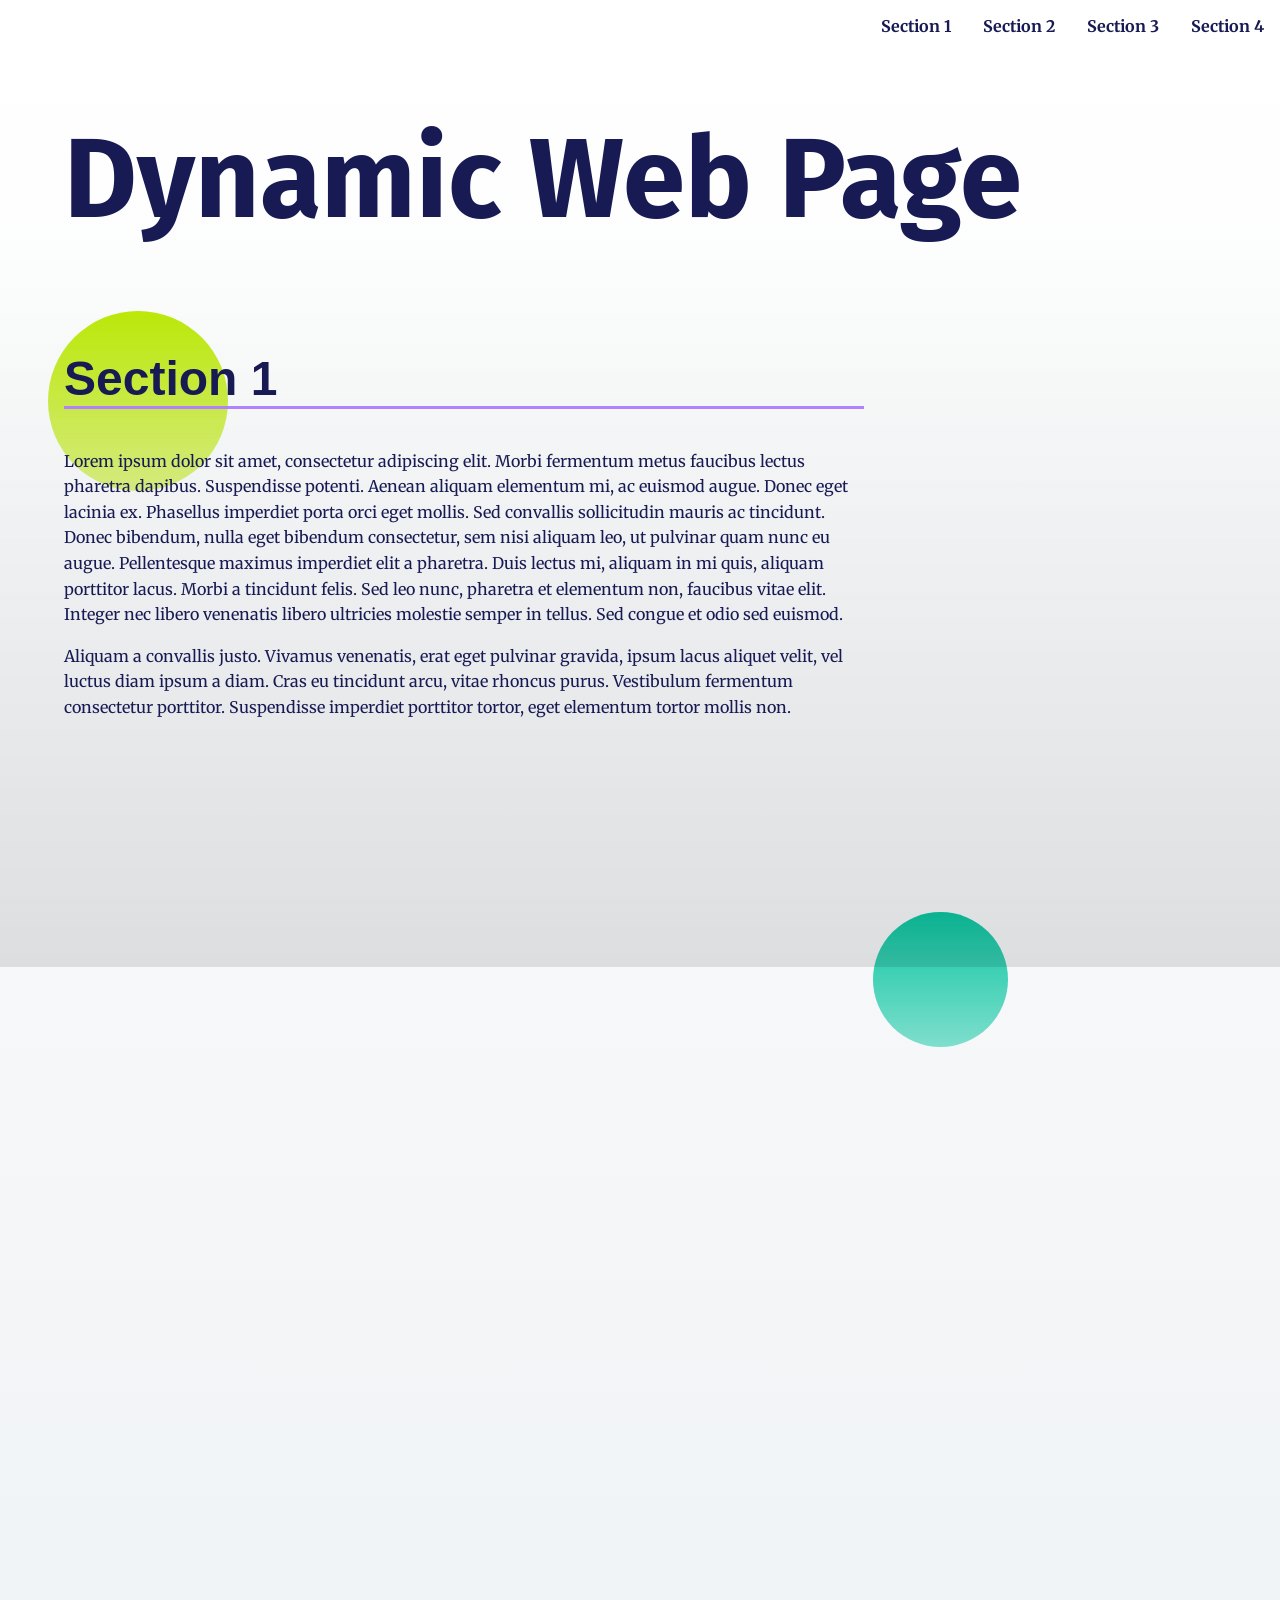
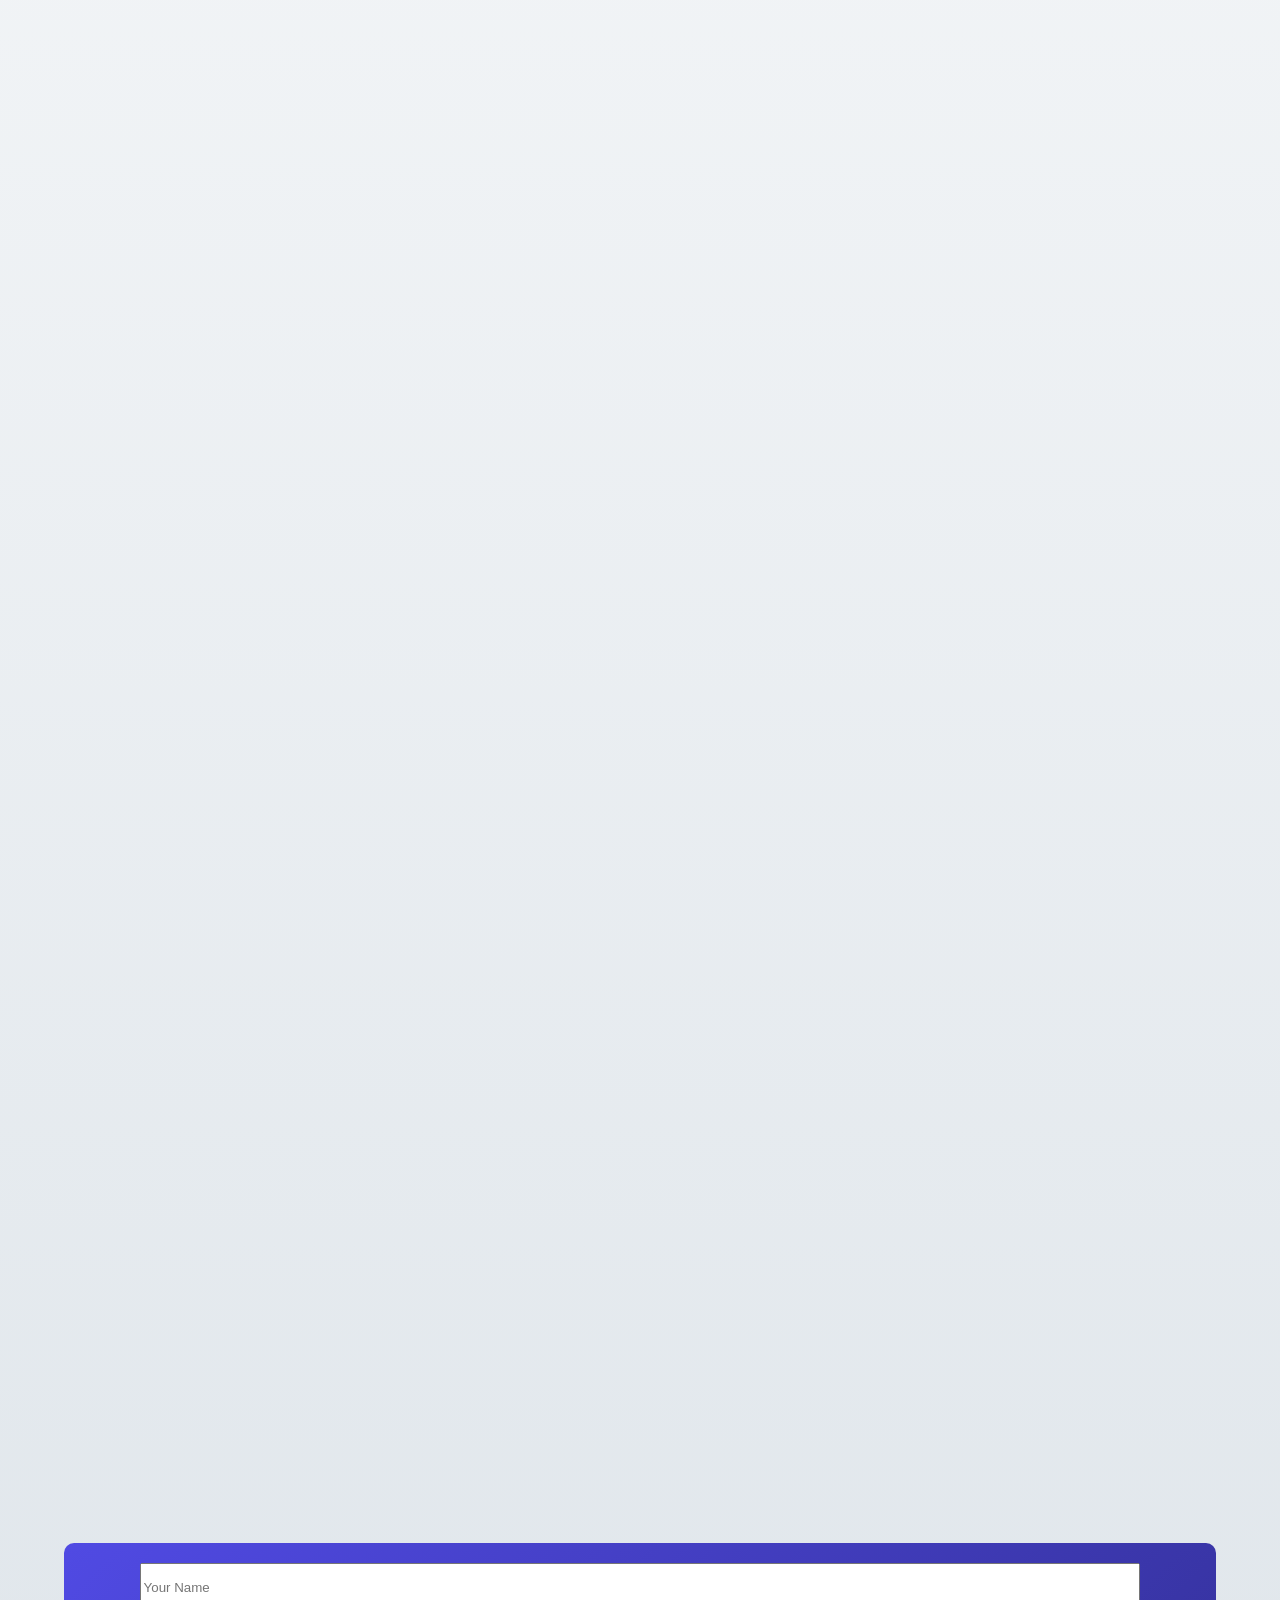
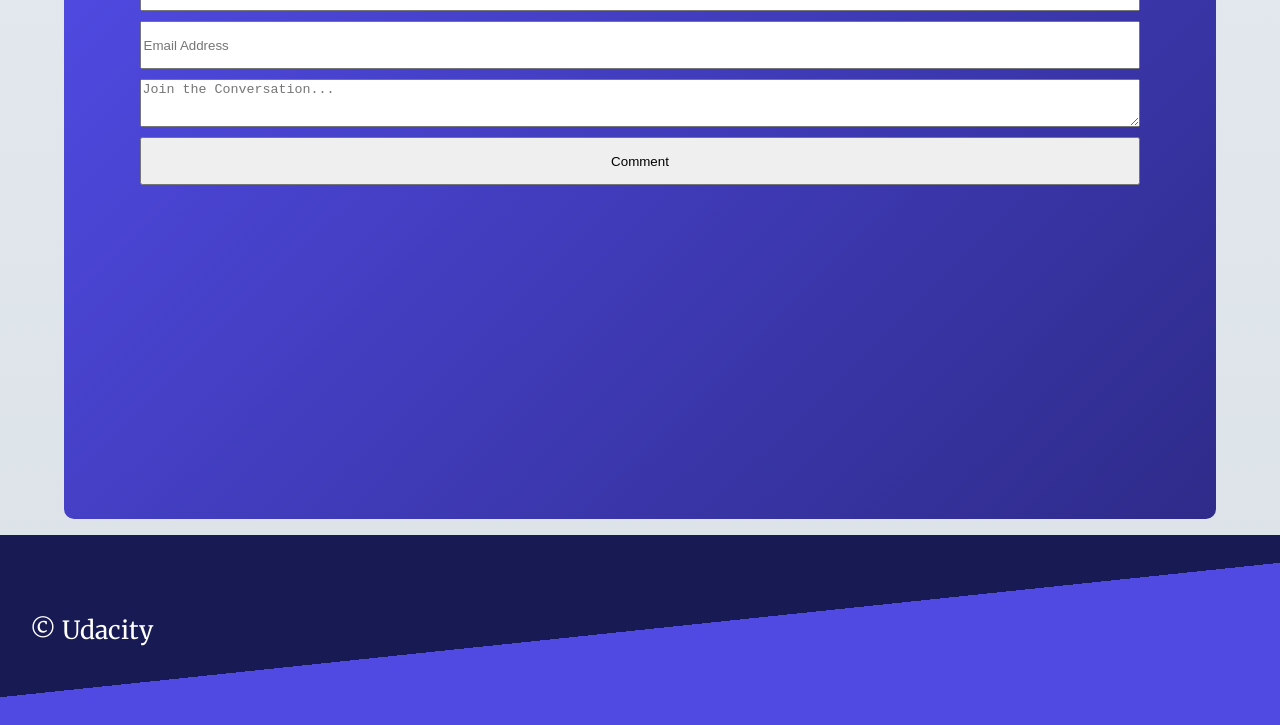
<file: index.html>
<!DOCTYPE >
<html lang="en">
  <head>
    <meta charset="UTF-8" />
    <meta name="viewport" content="width=device-width, initial-scale=1.0" />
    <meta http-equiv="X-UA-Compatible" content="ie=edge" />
    <title>Dynamic Web Page</title>
    <link rel="shortcut icon" href="css/favicon.ico" type="image/x-icon" />
    <!-- Load Google Fonts -->
    <link
      href="https://fonts.googleapis.com/css?family=Fira+Sans:900|Merriweather&display=swap"
      rel="stylesheet"
    />
    <link href="css/styles.css" rel="stylesheet" />
  </head>

  <body>
    <header class="page__header">
      <div id="ham" style="display: none"><i class="fa-solid fa-bars"></i></div>
      <nav class="navbar__menu">
        <ul id="navbar__list"></ul>
      </nav>
    </header>
    <div id="toTop"><i class="fa-solid fa-arrow-up"></i></div>
    <main>
      <header class="main__hero">
        <h1>Dynamic Web Page</h1>
      </header>
      <section id="section1" data-nav="Section 1" class="active">
        <div class="landing__container">
          <h2>Section 1</h2>
          <p>
            Lorem ipsum dolor sit amet, consectetur adipiscing elit. Morbi
            fermentum metus faucibus lectus pharetra dapibus. Suspendisse
            potenti. Aenean aliquam elementum mi, ac euismod augue. Donec eget
            lacinia ex. Phasellus imperdiet porta orci eget mollis. Sed
            convallis sollicitudin mauris ac tincidunt. Donec bibendum, nulla
            eget bibendum consectetur, sem nisi aliquam leo, ut pulvinar quam
            nunc eu augue. Pellentesque maximus imperdiet elit a pharetra. Duis
            lectus mi, aliquam in mi quis, aliquam porttitor lacus. Morbi a
            tincidunt felis. Sed leo nunc, pharetra et elementum non, faucibus
            vitae elit. Integer nec libero venenatis libero ultricies molestie
            semper in tellus. Sed congue et odio sed euismod.
          </p>

          <p>
            Aliquam a convallis justo. Vivamus venenatis, erat eget pulvinar
            gravida, ipsum lacus aliquet velit, vel luctus diam ipsum a diam.
            Cras eu tincidunt arcu, vitae rhoncus purus. Vestibulum fermentum
            consectetur porttitor. Suspendisse imperdiet porttitor tortor, eget
            elementum tortor mollis non.
          </p>
        </div>
      </section>
      <section id="section2" data-nav="Section 2">
        <div class="landing__container">
          <h2>Section 2</h2>
          <p>
            Lorem ipsum dolor sit amet, consectetur adipiscing elit. Morbi
            fermentum metus faucibus lectus pharetra dapibus. Suspendisse
            potenti. Aenean aliquam elementum mi, ac euismod augue. Donec eget
            lacinia ex. Phasellus imperdiet porta orci eget mollis. Sed
            convallis sollicitudin mauris ac tincidunt. Donec bibendum, nulla
            eget bibendum consectetur, sem nisi aliquam leo, ut pulvinar quam
            nunc eu augue. Pellentesque maximus imperdiet elit a pharetra. Duis
            lectus mi, aliquam in mi quis, aliquam porttitor lacus. Morbi a
            tincidunt felis. Sed leo nunc, pharetra et elementum non, faucibus
            vitae elit. Integer nec libero venenatis libero ultricies molestie
            semper in tellus. Sed congue et odio sed euismod.
          </p>

          <p>
            Aliquam a convallis justo. Vivamus venenatis, erat eget pulvinar
            gravida, ipsum lacus aliquet velit, vel luctus diam ipsum a diam.
            Cras eu tincidunt arcu, vitae rhoncus purus. Vestibulum fermentum
            consectetur porttitor. Suspendisse imperdiet porttitor tortor, eget
            elementum tortor mollis non.
          </p>
        </div>
      </section>
      <section id="section3" data-nav="Section 3">
        <div class="landing__container">
          <h2>Section 3</h2>
          <p>
            Lorem ipsum dolor sit amet, consectetur adipiscing elit. Morbi
            fermentum metus faucibus lectus pharetra dapibus. Suspendisse
            potenti. Aenean aliquam elementum mi, ac euismod augue. Donec eget
            lacinia ex. Phasellus imperdiet porta orci eget mollis. Sed
            convallis sollicitudin mauris ac tincidunt. Donec bibendum, nulla
            eget bibendum consectetur, sem nisi aliquam leo, ut pulvinar quam
            nunc eu augue. Pellentesque maximus imperdiet elit a pharetra. Duis
            lectus mi, aliquam in mi quis, aliquam porttitor lacus. Morbi a
            tincidunt felis. Sed leo nunc, pharetra et elementum non, faucibus
            vitae elit. Integer nec libero venenatis libero ultricies molestie
            semper in tellus. Sed congue et odio sed euismod.
          </p>

          <p>
            Aliquam a convallis justo. Vivamus venenatis, erat eget pulvinar
            gravida, ipsum lacus aliquet velit, vel luctus diam ipsum a diam.
            Cras eu tincidunt arcu, vitae rhoncus purus. Vestibulum fermentum
            consectetur porttitor. Suspendisse imperdiet porttitor tortor, eget
            elementum tortor mollis non.
          </p>
        </div>
      </section>
      <section id="section4" data-nav="Section 4">
        <div class="landing__container">
          <h2>Section 4</h2>
          <p>
            Lorem ipsum dolor sit amet, consectetur adipiscing elit. Morbi
            fermentum metus faucibus lectus pharetra dapibus. Suspendisse
            potenti. Aenean aliquam elementum mi, ac euismod augue. Donec eget
            lacinia ex. Phasellus imperdiet porta orci eget mollis. Sed
            convallis sollicitudin mauris ac tincidunt. Donec bibendum, nulla
            eget bibendum consectetur, sem nisi aliquam leo, ut pulvinar quam
            nunc eu augue. Pellentesque maximus imperdiet elit a pharetra. Duis
            lectus mi, aliquam in mi quis, aliquam porttitor lacus. Morbi a
            tincidunt felis. Sed leo nunc, pharetra et elementum non, faucibus
            vitae elit. Integer nec libero venenatis libero ultricies molestie
            semper in tellus. Sed congue et odio sed euismod.
          </p>

          <p>
            Aliquam a convallis justo. Vivamus venenatis, erat eget pulvinar
            gravida, ipsum lacus aliquet velit, vel luctus diam ipsum a diam.
            Cras eu tincidunt arcu, vitae rhoncus purus. Vestibulum fermentum
            consectetur porttitor. Suspendisse imperdiet porttitor tortor, eget
            elementum tortor mollis non.
          </p>
        </div>
      </section>
    </main>
    <div class="commentSection">
      <form action="" method="post">
        <input
          required
          type="text"
          name="name"
          id="userName"
          placeholder="Your Name"
          class="inputs"
        />
        <p style="display: none" class="errorMsg">Please write a name</p>
        <input
          required
          type="email"
          name="email"
          id="userEmail"
          placeholder="Email Address"
          class="inputs"
        />
        <p style="display: none" class="errorMsg">
          Please provide a valid Email
        </p>
        <textarea
          class="inputs"
          id="commentText"
          placeholder="Join the Conversation..."
        ></textarea>
        <p style="display: none" class="errorMsg">Please type a comment</p>
        <button type="submit" id="commentBtn">Comment</button>
      </form>
      <div id="commentsContainer">
        <h2 id="commentHeader">Comments</h2>
        <h3 id="noComments">There are no comments yet.</h3>
      </div>
    </div>
    <footer class="page__footer">
      <p>&copy Udacity</p>
    </footer>

    <script src="js/app.js"></script>
    <script src="js/all.min.js"></script>
  </body>
</html>
</file>
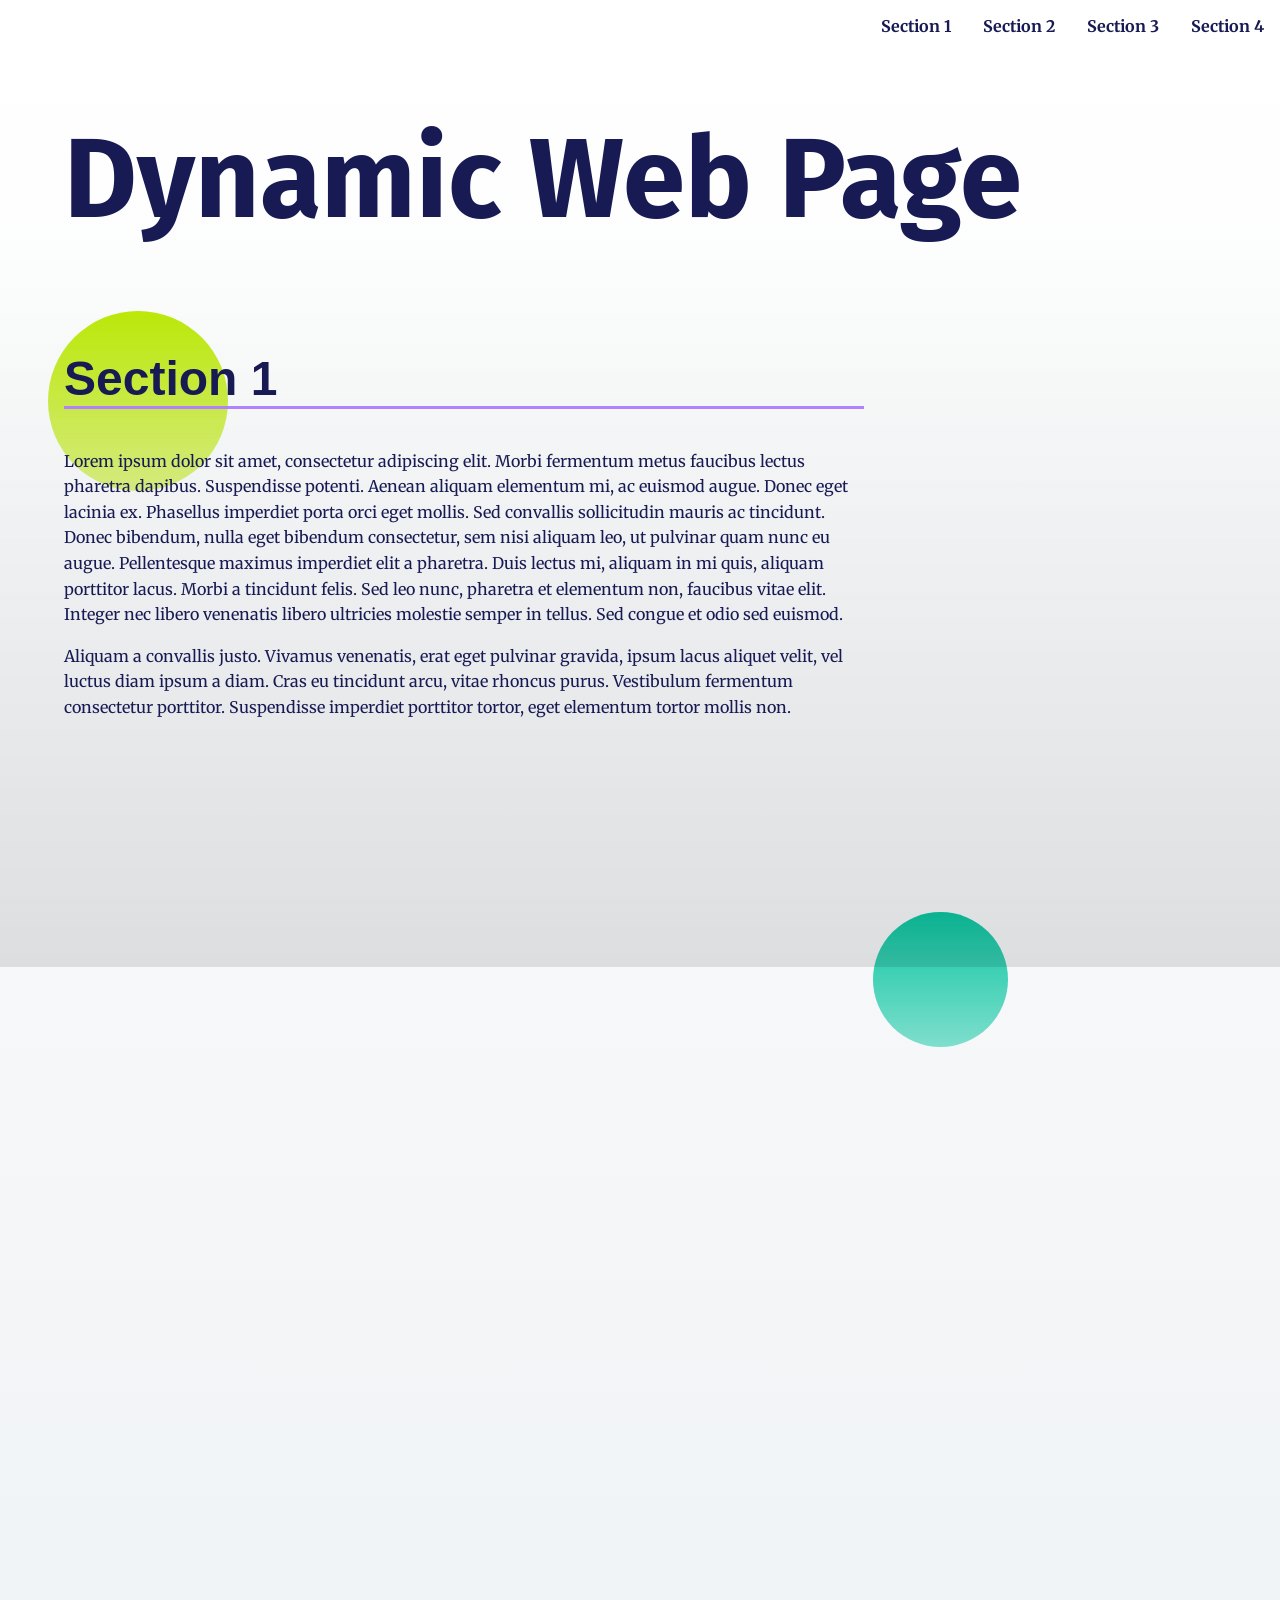
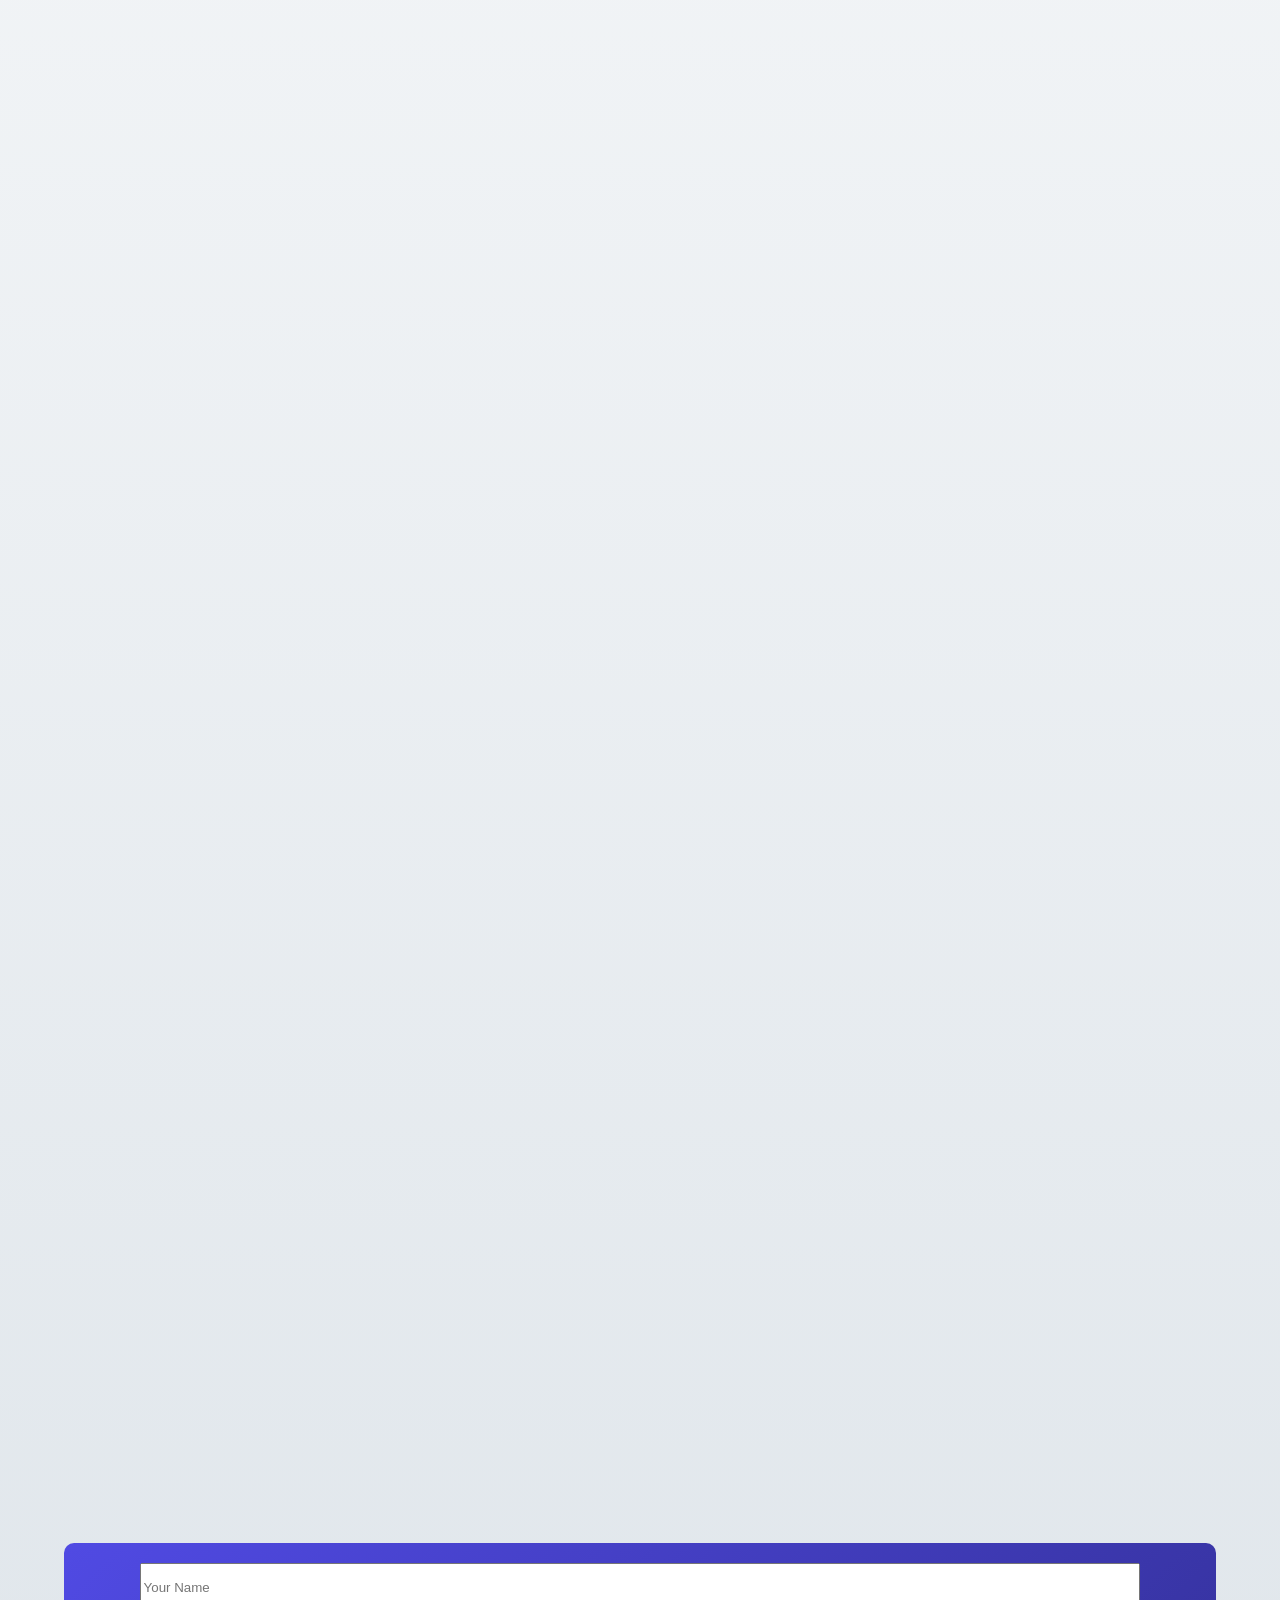
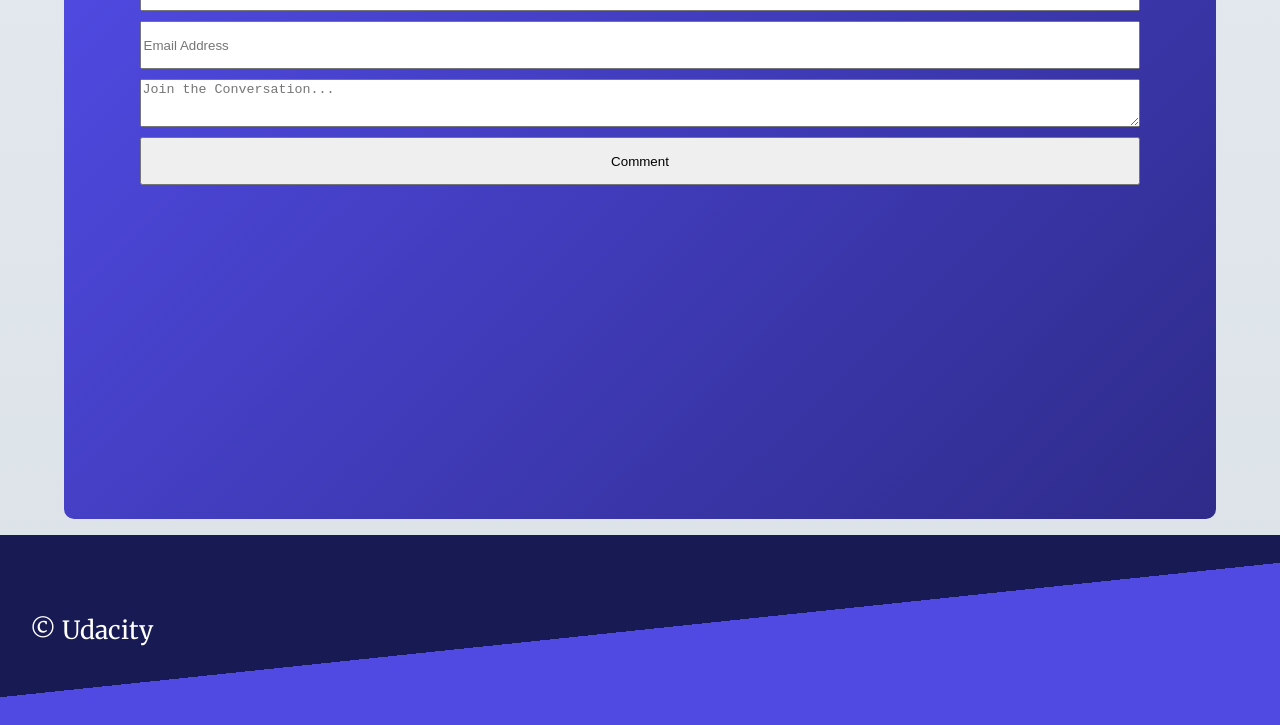
<file: rawan2088-dynamic-e25b611/index.html>
<!DOCTYPE >
<html lang="en">
  <head>
    <meta charset="UTF-8" />
    <meta name="viewport" content="width=device-width, initial-scale=1.0" />
    <meta http-equiv="X-UA-Compatible" content="ie=edge" />
    <title>Dynamic Web Page</title>
    <link rel="shortcut icon" href="css/favicon.ico" type="image/x-icon" />
    <!-- Load Google Fonts -->
    <link
      href="https://fonts.googleapis.com/css?family=Fira+Sans:900|Merriweather&display=swap"
      rel="stylesheet"
    />
    <link href="css/styles.css" rel="stylesheet" />
  </head>

  <body>
    <header class="page__header">
      <div id="ham" style="display: none"><i class="fa-solid fa-bars"></i></div>
      <nav class="navbar__menu">
        <ul id="navbar__list"></ul>
      </nav>
    </header>
    <div id="toTop"><i class="fa-solid fa-arrow-up"></i></div>
    <main>
      <header class="main__hero">
        <h1>Dynamic Web Page</h1>
      </header>
      <section id="section1" data-nav="Section 1" class="active">
        <div class="landing__container">
          <h2>Section 1</h2>
          <p>
            Lorem ipsum dolor sit amet, consectetur adipiscing elit. Morbi
            fermentum metus faucibus lectus pharetra dapibus. Suspendisse
            potenti. Aenean aliquam elementum mi, ac euismod augue. Donec eget
            lacinia ex. Phasellus imperdiet porta orci eget mollis. Sed
            convallis sollicitudin mauris ac tincidunt. Donec bibendum, nulla
            eget bibendum consectetur, sem nisi aliquam leo, ut pulvinar quam
            nunc eu augue. Pellentesque maximus imperdiet elit a pharetra. Duis
            lectus mi, aliquam in mi quis, aliquam porttitor lacus. Morbi a
            tincidunt felis. Sed leo nunc, pharetra et elementum non, faucibus
            vitae elit. Integer nec libero venenatis libero ultricies molestie
            semper in tellus. Sed congue et odio sed euismod.
          </p>

          <p>
            Aliquam a convallis justo. Vivamus venenatis, erat eget pulvinar
            gravida, ipsum lacus aliquet velit, vel luctus diam ipsum a diam.
            Cras eu tincidunt arcu, vitae rhoncus purus. Vestibulum fermentum
            consectetur porttitor. Suspendisse imperdiet porttitor tortor, eget
            elementum tortor mollis non.
          </p>
        </div>
      </section>
      <section id="section2" data-nav="Section 2">
        <div class="landing__container">
          <h2>Section 2</h2>
          <p>
            Lorem ipsum dolor sit amet, consectetur adipiscing elit. Morbi
            fermentum metus faucibus lectus pharetra dapibus. Suspendisse
            potenti. Aenean aliquam elementum mi, ac euismod augue. Donec eget
            lacinia ex. Phasellus imperdiet porta orci eget mollis. Sed
            convallis sollicitudin mauris ac tincidunt. Donec bibendum, nulla
            eget bibendum consectetur, sem nisi aliquam leo, ut pulvinar quam
            nunc eu augue. Pellentesque maximus imperdiet elit a pharetra. Duis
            lectus mi, aliquam in mi quis, aliquam porttitor lacus. Morbi a
            tincidunt felis. Sed leo nunc, pharetra et elementum non, faucibus
            vitae elit. Integer nec libero venenatis libero ultricies molestie
            semper in tellus. Sed congue et odio sed euismod.
          </p>

          <p>
            Aliquam a convallis justo. Vivamus venenatis, erat eget pulvinar
            gravida, ipsum lacus aliquet velit, vel luctus diam ipsum a diam.
            Cras eu tincidunt arcu, vitae rhoncus purus. Vestibulum fermentum
            consectetur porttitor. Suspendisse imperdiet porttitor tortor, eget
            elementum tortor mollis non.
          </p>
        </div>
      </section>
      <section id="section3" data-nav="Section 3">
        <div class="landing__container">
          <h2>Section 3</h2>
          <p>
            Lorem ipsum dolor sit amet, consectetur adipiscing elit. Morbi
            fermentum metus faucibus lectus pharetra dapibus. Suspendisse
            potenti. Aenean aliquam elementum mi, ac euismod augue. Donec eget
            lacinia ex. Phasellus imperdiet porta orci eget mollis. Sed
            convallis sollicitudin mauris ac tincidunt. Donec bibendum, nulla
            eget bibendum consectetur, sem nisi aliquam leo, ut pulvinar quam
            nunc eu augue. Pellentesque maximus imperdiet elit a pharetra. Duis
            lectus mi, aliquam in mi quis, aliquam porttitor lacus. Morbi a
            tincidunt felis. Sed leo nunc, pharetra et elementum non, faucibus
            vitae elit. Integer nec libero venenatis libero ultricies molestie
            semper in tellus. Sed congue et odio sed euismod.
          </p>

          <p>
            Aliquam a convallis justo. Vivamus venenatis, erat eget pulvinar
            gravida, ipsum lacus aliquet velit, vel luctus diam ipsum a diam.
            Cras eu tincidunt arcu, vitae rhoncus purus. Vestibulum fermentum
            consectetur porttitor. Suspendisse imperdiet porttitor tortor, eget
            elementum tortor mollis non.
          </p>
        </div>
      </section>
      <section id="section4" data-nav="Section 4">
        <div class="landing__container">
          <h2>Section 4</h2>
          <p>
            Lorem ipsum dolor sit amet, consectetur adipiscing elit. Morbi
            fermentum metus faucibus lectus pharetra dapibus. Suspendisse
            potenti. Aenean aliquam elementum mi, ac euismod augue. Donec eget
            lacinia ex. Phasellus imperdiet porta orci eget mollis. Sed
            convallis sollicitudin mauris ac tincidunt. Donec bibendum, nulla
            eget bibendum consectetur, sem nisi aliquam leo, ut pulvinar quam
            nunc eu augue. Pellentesque maximus imperdiet elit a pharetra. Duis
            lectus mi, aliquam in mi quis, aliquam porttitor lacus. Morbi a
            tincidunt felis. Sed leo nunc, pharetra et elementum non, faucibus
            vitae elit. Integer nec libero venenatis libero ultricies molestie
            semper in tellus. Sed congue et odio sed euismod.
          </p>

          <p>
            Aliquam a convallis justo. Vivamus venenatis, erat eget pulvinar
            gravida, ipsum lacus aliquet velit, vel luctus diam ipsum a diam.
            Cras eu tincidunt arcu, vitae rhoncus purus. Vestibulum fermentum
            consectetur porttitor. Suspendisse imperdiet porttitor tortor, eget
            elementum tortor mollis non.
          </p>
        </div>
      </section>
    </main>
    <div class="commentSection">
      <form action="" method="post">
        <input
          required
          type="text"
          name="name"
          id="userName"
          placeholder="Your Name"
          class="inputs"
        />
        <p style="display: none" class="errorMsg">Please write a name</p>
        <input
          required
          type="email"
          name="email"
          id="userEmail"
          placeholder="Email Address"
          class="inputs"
        />
        <p style="display: none" class="errorMsg">
          Please provide a valid Email
        </p>
        <textarea
          class="inputs"
          id="commentText"
          placeholder="Join the Conversation..."
        ></textarea>
        <p style="display: none" class="errorMsg">Please type a comment</p>
        <button type="submit" id="commentBtn">Comment</button>
      </form>
      <div id="commentsContainer">
        <h2 id="commentHeader">Comments</h2>
        <h3 id="noComments">There are no comments yet.</h3>
      </div>
    </div>
    <footer class="page__footer">
      <p>&copy Udacity</p>
    </footer>

    <script src="js/app.js"></script>
    <script src="js/all.min.js"></script>
  </body>
</html>
</file>
<file: css/styles.css>
/* ---- Base Rules ---- */
html {
  scroll-behavior: smooth;
}

body {
    background: rgb(219, 226, 232);
    background: linear-gradient(
        0deg,
        rgba(219, 226, 232, 1) 0%,
        rgba(255, 255, 255, 1) 100%
    );
    margin: 0;
    font-family: 'Merriweather', serif;
    color: #171a53;
    padding: 0;
}

/* Typeography General*/
h1 {
    font-family: 'Fira Sans', sans-serif;
    font-size: 3em;
    margin: 2em 1rem;
}

@media only screen and (min-width: 35em) {
    h1 {
        font-size: 7em;
        margin: 1em 4rem 0;
    }
}

h2 {
    border-bottom: 3px solid #b181ff;
    font-family: 'Oxygen', Sans-Serif;
    font-size: 3em;
}

p {
    line-height: 1.6em;
}
/* ---- Layout Rules ---- */
main {
    margin: 10vh 0em 0vh;
}

.main-hero {
    min-height: 40vh;
    padding-top: 3em;
}

section {
    position: relative;
    min-height: 80vh;
}

/* ---- Module Rules ---- */



/* Header Styles */
.page__header {
    background: #fff;
    position: fixed;
    top: 0;
    width: 100%;
    z-index: 5;
    overflow: hidden;
}


/* Footer Styles */
.page__footer {
    background: #171a53;
    background-image: none;
    background-size: auto;
    padding: 50px 30px;
    /* background-image: linear-gradient(270deg, transparent 50%, #504ae3 50% ); */
    /* background-size: 11rem 3rem; */
    background-image: linear-gradient(174deg, transparent 50%, #504ae3 50% );
    font-size: 25;
}

.page__footer p {
    color: #fff;
}

/* ---- Theme Rules ---- */
/* Landing Container Styles */
.landing__container {
    padding: 1em;
    text-align: left;
}

@media only screen and (min-width: 35em) {
    .landing__container {
        max-width: 50em;
        padding: 4em;
    }
}

section:nth-of-type(even) .landing__container {
    margin-right: 0;
    margin-left: auto;
    text-align: right;
}

/* Background Circles */
/* Note that background circles are created with psuedo elements before and after */
/* Circles appear to be random do to use of :nth-of-type psuedo class */
section:nth-of-type(odd) .landing__container::before {
    content: '';
    background: rgba(189, 234, 9, 0.8);
    background: linear-gradient(        0deg,        rgba(189, 234, 9, 0.5) 0%,        rgba(189, 234, 9, 1) 100%    );
    position: absolute;
    z-index: -5;
    width: 20vh;
    height: 20vh;
    border-radius: 50%;
    opacity: 0;
    transition: ease 0.5s all;
    -webkit-border-radius: 50%;
    -moz-border-radius: 50%;
    -ms-border-radius: 50%;
    -o-border-radius: 50%;
}

section:nth-of-type(even) .landing__container::before {
    content: '';
    background: rgb(101, 151, 255);
    background: linear-gradient(        0deg,        rgba(101, 151, 255, 0.5) 0%,        rgba(101, 151, 255, 1) 100%    );
    position: absolute;
    top: 3em;
    right: 3em;
    z-index: -5;
    width: 10vh;
    height: 10vh;
    border-radius: 50%;
    opacity: 0;
    transition: ease 0.5s all;
    -webkit-transition: ease 0.5s all;
    -moz-transition: ease 0.5s all;
    -ms-transition: ease 0.5s all;
    -o-transition: ease 0.5s all;
}

section:nth-of-type(even) .landing__container::after {
    content: '';
    background: rgb(177, 129, 255);
    background: linear-gradient(        0deg,        rgba(177, 129, 255, 0.5) 0%,        rgba(177, 129, 255, 1) 100%    );
    position: absolute;
    left: 3em;
    bottom: -1em;
    z-index: -5;
    width: 25vh;
    height: 25vh;
    border-radius: 50%;
    opacity: 0;
    transition: ease 0.5s all;
    -webkit-transition: ease 0.5s all;
    -moz-transition: ease 0.5s all;
    -ms-transition: ease 0.5s all;
    -o-transition: ease 0.5s all;
}

section:nth-of-type(3n) .landing__container::after {
    content: '';
    background: rgb(32, 21, 255);
    background: linear-gradient(        0deg,        rgba(32, 21, 255, 0.5) 0%,        rgba(32, 21, 255, 1) 100%    );
    position: absolute;
    right: 0;
    bottom: 0;
    z-index: -5;
    width: 15vh;
    height: 15vh;
    border-radius: 50%;
    opacity: 0;
    transition: ease 0.5s all;
    -webkit-transition: ease 0.5s all;
    -moz-transition: ease 0.5s all;
    -ms-transition: ease 0.5s all;
    -o-transition: ease 0.5s all;
}

section:nth-of-type(3n + 1) .landing__container::after {
    content: '';
    background: rgb(10, 197, 161);
    background: linear-gradient(        0deg,        rgba(10, 197, 161, 0.5) 0%,        rgba(10, 197, 161, 1) 100%    );
    position: absolute;
    right: 20vw;
    bottom: -5em;
    z-index: -5;
    width: 15vh;
    height: 15vh;
    border-radius: 50%;
    opacity: 0;
    transition: ease 0.5s all;
    -webkit-transition: ease 0.5s all;
    -moz-transition: ease 0.5s all;
    -ms-transition: ease 0.5s all;
    -o-transition: ease 0.5s all;
}

section:nth-of-type(5n) .landing__container::after {
    content: '';
    background: rgb(177, 129, 255);
    background: linear-gradient(
        0deg,
        rgba(177, 129, 255, 0.5) 0%,
        rgba(177, 129, 255, 1) 100%
    );
    position: absolute;
    right: 20vw;
    bottom: -5em;
    z-index: -5;
    width: 15vh;
    height: 15vh;
    border-radius: 50%;
    opacity: 0;
    transition: ease 0.5s all;
}

/* ---- Theme State Rules ---- */
/* Section Active Styles */
/* Note: .active class is applied through javascript and is not found in index.html */
section.active {
    background: rgb(0, 0, 0);
    background: linear-gradient(
        0deg,
        rgba(0, 0, 0, 0.1) 0%,
        rgba(0, 0, 0, 0) 100%
    );
}

section h2,
section p{
  opacity: 0;
  transition: 1s;
  -webkit-transition: 1s;
  -moz-transition: 1s;
  -ms-transition: 1s;
  -o-transition: 1s;
  transform: translate(-100%);
  -webkit-transform: translate(-100%);
  -moz-transform: translate(-100%);
  -ms-transform: translate(-100%);
  -o-transform: translate(-100%);
  filter: blur(5px);
  -webkit-filter: blur(5px);
}


section.active h2, 
section.active p{
  opacity: 1;

  transform: translateX(0);
  -webkit-transform: translateX(0);
  -moz-transform: translateX(0);
  -ms-transform: translateX(0);
  -o-transform: translateX(0);
  filter: blur(0);
  -webkit-filter: blur(0);
}

section p {
  transition: 1.3s;
  -webkit-transition: 1.3s;
  -moz-transition: 1.3s;
  -ms-transition: 1.3s;
  -o-transition: 1.3s;
}


section.active .landing__container::before {
    opacity: 1;
    animation: rotate 4s linear 0s infinite forwards;
    -webkit-animation: rotate 4s linear 0s infinite forwards;
}

section.active .landing__container::after {
    opacity: 1;
    animation: rotate 5s linear 0s infinite forwards reverse;
    -webkit-animation: rotate 5s linear 0s infinite forwards reverse;
}

/* Section Active Styles Keyframe Animations */
@keyframes rotate {
    from {
        transform: rotate(0deg) translate(-1em) rotate(0deg);
    }
    to {
        transform: rotate(360deg) translate(-1em) rotate(-360deg);
      }
}

.commentSection {
  aspect-ratio: 4/2;
  margin: 1rem auto ;
  width: 90%;
  display: flex;
  flex-direction: column;
  background-color: #504ae3;
  background-image: linear-gradient(-45deg, #2e2b8a, #504ae3);
  border-radius: 10px;
  -webkit-border-radius: 10px;
  -moz-border-radius: 10px;
  -ms-border-radius: 10px;
  -o-border-radius: 10px;
  justify-content: flex-start;
  align-items: flex-start;
  gap: 10px;
  padding: 20px;
  box-sizing: border-box;
}
.inputs{
  width: 90%;
}
.comments{
  text-align: left;
}

.comment h2{
  font-size: 1.2rem;
  font-weight: 500;

}

.comment {
  color: white;
}

form *{
  width: 90%;
  height: 3rem;
}
form{
  align-self: center;
  display: flex;
  gap: 10px;
  flex-direction: column;
  align-items: center;
  width: 100%;
}


#commentsContainer h2{
  font-size: 2em;
  color: rgb(0, 0, 0);
  border: none;
  margin-bottom: 10px;
}

.comment p{
  margin: 1px;
}

.comment img{
  width: 3em;
  aspect-ratio: 1/1;
  align-self: center;
}

.commentHeading {
  display: flex; 
  gap: 10px;
}

.commentHeading > div{
  display: grid;
  grid-template-columns: 1fr 2fr;
}

.commentHeading h3{
  margin: 0;
  font-size: 1.3em;
  padding-right: 15px;
}

.commentHeading .email{
  color: white;
  font-size: .8em;
  display: block;
  text-decoration: none;
  grid-column: span 2;
}

.commentHeading time{
  font-size: .8em;
  margin: auto 0;}

#ham{
  font-size: 30px;
}
/* Navigation Styles*/

.navbar__menu ul {
    padding-left: 0;
    margin: 0;
    text-align: right;
  }
  .navbar__menu .menu__link {
    display: block;
    padding: 1em;
    font-weight: bold;
    text-decoration: none;
    color: #171a53;
    transition: .3s;
    -webkit-transition: .3s;
    -moz-transition: .3s;
    -ms-transition: .3s;
    -o-transition: .3s;
  }
  .navbar__menu li {
      display: inline-block;
    }
    .navbar__menu .menu__link:hover {
        background: #2015ff;
        color: #fff;
        transition: ease 0.3s all;
    }
      
@media (min-width: 801px) {
  .page__header:hover{
  height: 50px;
}

}
@media (max-width:800px) {
  .show{
    display: block;
  }
  nav{
    display: none;
  }
  #ham{
    padding: 5px 20px;
    text-align: right;
  }
}

.error{
  border: 1px solid red;
  color: red;
}

#totop{
  cursor: pointer;
  display: none;
  position: fixed;
  right: 50px;
  bottom: 50px;
  z-index: 10;
  padding: .8em;
  background-color: #171a53;
  color: white;
  font-size: 1.5em;
  border-radius: 5px;
  -webkit-border-radius: 5px;
  -moz-border-radius: 5px;
  -ms-border-radius: 5px;
  -o-border-radius: 5px;
}

.errorMsg{
  color: rgb(255, 51, 51); 
  font-size: 0.8em;
  margin: 0px; 
  padding: 0px 0px 9px; 
  height: fit-content; 
  font-family: 'Courier New';
}
</file>
<file: rawan2088-dynamic-e25b611/css/styles.css>
/* ---- Base Rules ---- */
html {
  scroll-behavior: smooth;
}

body {
    background: rgb(219, 226, 232);
    background: linear-gradient(
        0deg,
        rgba(219, 226, 232, 1) 0%,
        rgba(255, 255, 255, 1) 100%
    );
    margin: 0;
    font-family: 'Merriweather', serif;
    color: #171a53;
    padding: 0;
}

/* Typeography General*/
h1 {
    font-family: 'Fira Sans', sans-serif;
    font-size: 3em;
    margin: 2em 1rem;
}

@media only screen and (min-width: 35em) {
    h1 {
        font-size: 7em;
        margin: 1em 4rem 0;
    }
}

h2 {
    border-bottom: 3px solid #b181ff;
    font-family: 'Oxygen', Sans-Serif;
    font-size: 3em;
}

p {
    line-height: 1.6em;
}
/* ---- Layout Rules ---- */
main {
    margin: 10vh 0em 0vh;
}

.main-hero {
    min-height: 40vh;
    padding-top: 3em;
}

section {
    position: relative;
    min-height: 80vh;
}

/* ---- Module Rules ---- */



/* Header Styles */
.page__header {
    background: #fff;
    position: fixed;
    top: 0;
    width: 100%;
    z-index: 5;
    overflow: hidden;
}


/* Footer Styles */
.page__footer {
    background: #171a53;
    background-image: none;
    background-size: auto;
    padding: 50px 30px;
    /* background-image: linear-gradient(270deg, transparent 50%, #504ae3 50% ); */
    /* background-size: 11rem 3rem; */
    background-image: linear-gradient(174deg, transparent 50%, #504ae3 50% );
    font-size: 25;
}

.page__footer p {
    color: #fff;
}

/* ---- Theme Rules ---- */
/* Landing Container Styles */
.landing__container {
    padding: 1em;
    text-align: left;
}

@media only screen and (min-width: 35em) {
    .landing__container {
        max-width: 50em;
        padding: 4em;
    }
}

section:nth-of-type(even) .landing__container {
    margin-right: 0;
    margin-left: auto;
    text-align: right;
}

/* Background Circles */
/* Note that background circles are created with psuedo elements before and after */
/* Circles appear to be random do to use of :nth-of-type psuedo class */
section:nth-of-type(odd) .landing__container::before {
    content: '';
    background: rgba(189, 234, 9, 0.8);
    background: linear-gradient(        0deg,        rgba(189, 234, 9, 0.5) 0%,        rgba(189, 234, 9, 1) 100%    );
    position: absolute;
    z-index: -5;
    width: 20vh;
    height: 20vh;
    border-radius: 50%;
    opacity: 0;
    transition: ease 0.5s all;
    -webkit-border-radius: 50%;
    -moz-border-radius: 50%;
    -ms-border-radius: 50%;
    -o-border-radius: 50%;
}

section:nth-of-type(even) .landing__container::before {
    content: '';
    background: rgb(101, 151, 255);
    background: linear-gradient(        0deg,        rgba(101, 151, 255, 0.5) 0%,        rgba(101, 151, 255, 1) 100%    );
    position: absolute;
    top: 3em;
    right: 3em;
    z-index: -5;
    width: 10vh;
    height: 10vh;
    border-radius: 50%;
    opacity: 0;
    transition: ease 0.5s all;
    -webkit-transition: ease 0.5s all;
    -moz-transition: ease 0.5s all;
    -ms-transition: ease 0.5s all;
    -o-transition: ease 0.5s all;
}

section:nth-of-type(even) .landing__container::after {
    content: '';
    background: rgb(177, 129, 255);
    background: linear-gradient(        0deg,        rgba(177, 129, 255, 0.5) 0%,        rgba(177, 129, 255, 1) 100%    );
    position: absolute;
    left: 3em;
    bottom: -1em;
    z-index: -5;
    width: 25vh;
    height: 25vh;
    border-radius: 50%;
    opacity: 0;
    transition: ease 0.5s all;
    -webkit-transition: ease 0.5s all;
    -moz-transition: ease 0.5s all;
    -ms-transition: ease 0.5s all;
    -o-transition: ease 0.5s all;
}

section:nth-of-type(3n) .landing__container::after {
    content: '';
    background: rgb(32, 21, 255);
    background: linear-gradient(        0deg,        rgba(32, 21, 255, 0.5) 0%,        rgba(32, 21, 255, 1) 100%    );
    position: absolute;
    right: 0;
    bottom: 0;
    z-index: -5;
    width: 15vh;
    height: 15vh;
    border-radius: 50%;
    opacity: 0;
    transition: ease 0.5s all;
    -webkit-transition: ease 0.5s all;
    -moz-transition: ease 0.5s all;
    -ms-transition: ease 0.5s all;
    -o-transition: ease 0.5s all;
}

section:nth-of-type(3n + 1) .landing__container::after {
    content: '';
    background: rgb(10, 197, 161);
    background: linear-gradient(        0deg,        rgba(10, 197, 161, 0.5) 0%,        rgba(10, 197, 161, 1) 100%    );
    position: absolute;
    right: 20vw;
    bottom: -5em;
    z-index: -5;
    width: 15vh;
    height: 15vh;
    border-radius: 50%;
    opacity: 0;
    transition: ease 0.5s all;
    -webkit-transition: ease 0.5s all;
    -moz-transition: ease 0.5s all;
    -ms-transition: ease 0.5s all;
    -o-transition: ease 0.5s all;
}

section:nth-of-type(5n) .landing__container::after {
    content: '';
    background: rgb(177, 129, 255);
    background: linear-gradient(
        0deg,
        rgba(177, 129, 255, 0.5) 0%,
        rgba(177, 129, 255, 1) 100%
    );
    position: absolute;
    right: 20vw;
    bottom: -5em;
    z-index: -5;
    width: 15vh;
    height: 15vh;
    border-radius: 50%;
    opacity: 0;
    transition: ease 0.5s all;
}

/* ---- Theme State Rules ---- */
/* Section Active Styles */
/* Note: .active class is applied through javascript and is not found in index.html */
section.active {
    background: rgb(0, 0, 0);
    background: linear-gradient(
        0deg,
        rgba(0, 0, 0, 0.1) 0%,
        rgba(0, 0, 0, 0) 100%
    );
}

section h2,
section p{
  opacity: 0;
  transition: 1s;
  -webkit-transition: 1s;
  -moz-transition: 1s;
  -ms-transition: 1s;
  -o-transition: 1s;
  transform: translate(-100%);
  -webkit-transform: translate(-100%);
  -moz-transform: translate(-100%);
  -ms-transform: translate(-100%);
  -o-transform: translate(-100%);
  filter: blur(5px);
  -webkit-filter: blur(5px);
}


section.active h2, 
section.active p{
  opacity: 1;

  transform: translateX(0);
  -webkit-transform: translateX(0);
  -moz-transform: translateX(0);
  -ms-transform: translateX(0);
  -o-transform: translateX(0);
  filter: blur(0);
  -webkit-filter: blur(0);
}

section p {
  transition: 1.3s;
  -webkit-transition: 1.3s;
  -moz-transition: 1.3s;
  -ms-transition: 1.3s;
  -o-transition: 1.3s;
}


section.active .landing__container::before {
    opacity: 1;
    animation: rotate 4s linear 0s infinite forwards;
    -webkit-animation: rotate 4s linear 0s infinite forwards;
}

section.active .landing__container::after {
    opacity: 1;
    animation: rotate 5s linear 0s infinite forwards reverse;
    -webkit-animation: rotate 5s linear 0s infinite forwards reverse;
}

/* Section Active Styles Keyframe Animations */
@keyframes rotate {
    from {
        transform: rotate(0deg) translate(-1em) rotate(0deg);
    }
    to {
        transform: rotate(360deg) translate(-1em) rotate(-360deg);
      }
}

.commentSection {
  aspect-ratio: 4/2;
  margin: 1rem auto ;
  width: 90%;
  display: flex;
  flex-direction: column;
  background-color: #504ae3;
  background-image: linear-gradient(-45deg, #2e2b8a, #504ae3);
  border-radius: 10px;
  -webkit-border-radius: 10px;
  -moz-border-radius: 10px;
  -ms-border-radius: 10px;
  -o-border-radius: 10px;
  justify-content: flex-start;
  align-items: flex-start;
  gap: 10px;
  padding: 20px;
  box-sizing: border-box;
}
.inputs{
  width: 90%;
}
.comments{
  text-align: left;
}

.comment h2{
  font-size: 1.2rem;
  font-weight: 500;

}

.comment {
  color: white;
}

form *{
  width: 90%;
  height: 3rem;
}
form{
  align-self: center;
  display: flex;
  gap: 10px;
  flex-direction: column;
  align-items: center;
  width: 100%;
}


#commentsContainer h2{
  font-size: 2em;
  color: rgb(0, 0, 0);
  border: none;
  margin-bottom: 10px;
}

.comment p{
  margin: 1px;
}

.comment img{
  width: 3em;
  aspect-ratio: 1/1;
  align-self: center;
}

.commentHeading {
  display: flex; 
  gap: 10px;
}

.commentHeading > div{
  display: grid;
  grid-template-columns: 1fr 2fr;
}

.commentHeading h3{
  margin: 0;
  font-size: 1.3em;
  padding-right: 15px;
}

.commentHeading .email{
  color: white;
  font-size: .8em;
  display: block;
  text-decoration: none;
  grid-column: span 2;
}

.commentHeading time{
  font-size: .8em;
  margin: auto 0;}

#ham{
  font-size: 30px;
}
/* Navigation Styles*/

.navbar__menu ul {
    padding-left: 0;
    margin: 0;
    text-align: right;
  }
  .navbar__menu .menu__link {
    display: block;
    padding: 1em;
    font-weight: bold;
    text-decoration: none;
    color: #171a53;
    transition: .3s;
    -webkit-transition: .3s;
    -moz-transition: .3s;
    -ms-transition: .3s;
    -o-transition: .3s;
  }
  .navbar__menu li {
      display: inline-block;
    }
    .navbar__menu .menu__link:hover {
        background: #2015ff;
        color: #fff;
        transition: ease 0.3s all;
    }
      
@media (min-width: 801px) {
  .page__header:hover{
  height: 50px;
}

}
@media (max-width:800px) {
  .show{
    display: block;
  }
  nav{
    display: none;
  }
  #ham{
    padding: 5px 20px;
    text-align: right;
  }
}

.error{
  border: 1px solid red;
  color: red;
}

#totop{
  cursor: pointer;
  display: none;
  position: fixed;
  right: 50px;
  bottom: 50px;
  z-index: 10;
  padding: .8em;
  background-color: #171a53;
  color: white;
  font-size: 1.5em;
  border-radius: 5px;
  -webkit-border-radius: 5px;
  -moz-border-radius: 5px;
  -ms-border-radius: 5px;
  -o-border-radius: 5px;
}

.errorMsg{
  color: rgb(255, 51, 51); 
  font-size: 0.8em;
  margin: 0px; 
  padding: 0px 0px 9px; 
  height: fit-content; 
  font-family: 'Courier New';
}

.replayCom{
	padding-left: 100px;
}
</file>
